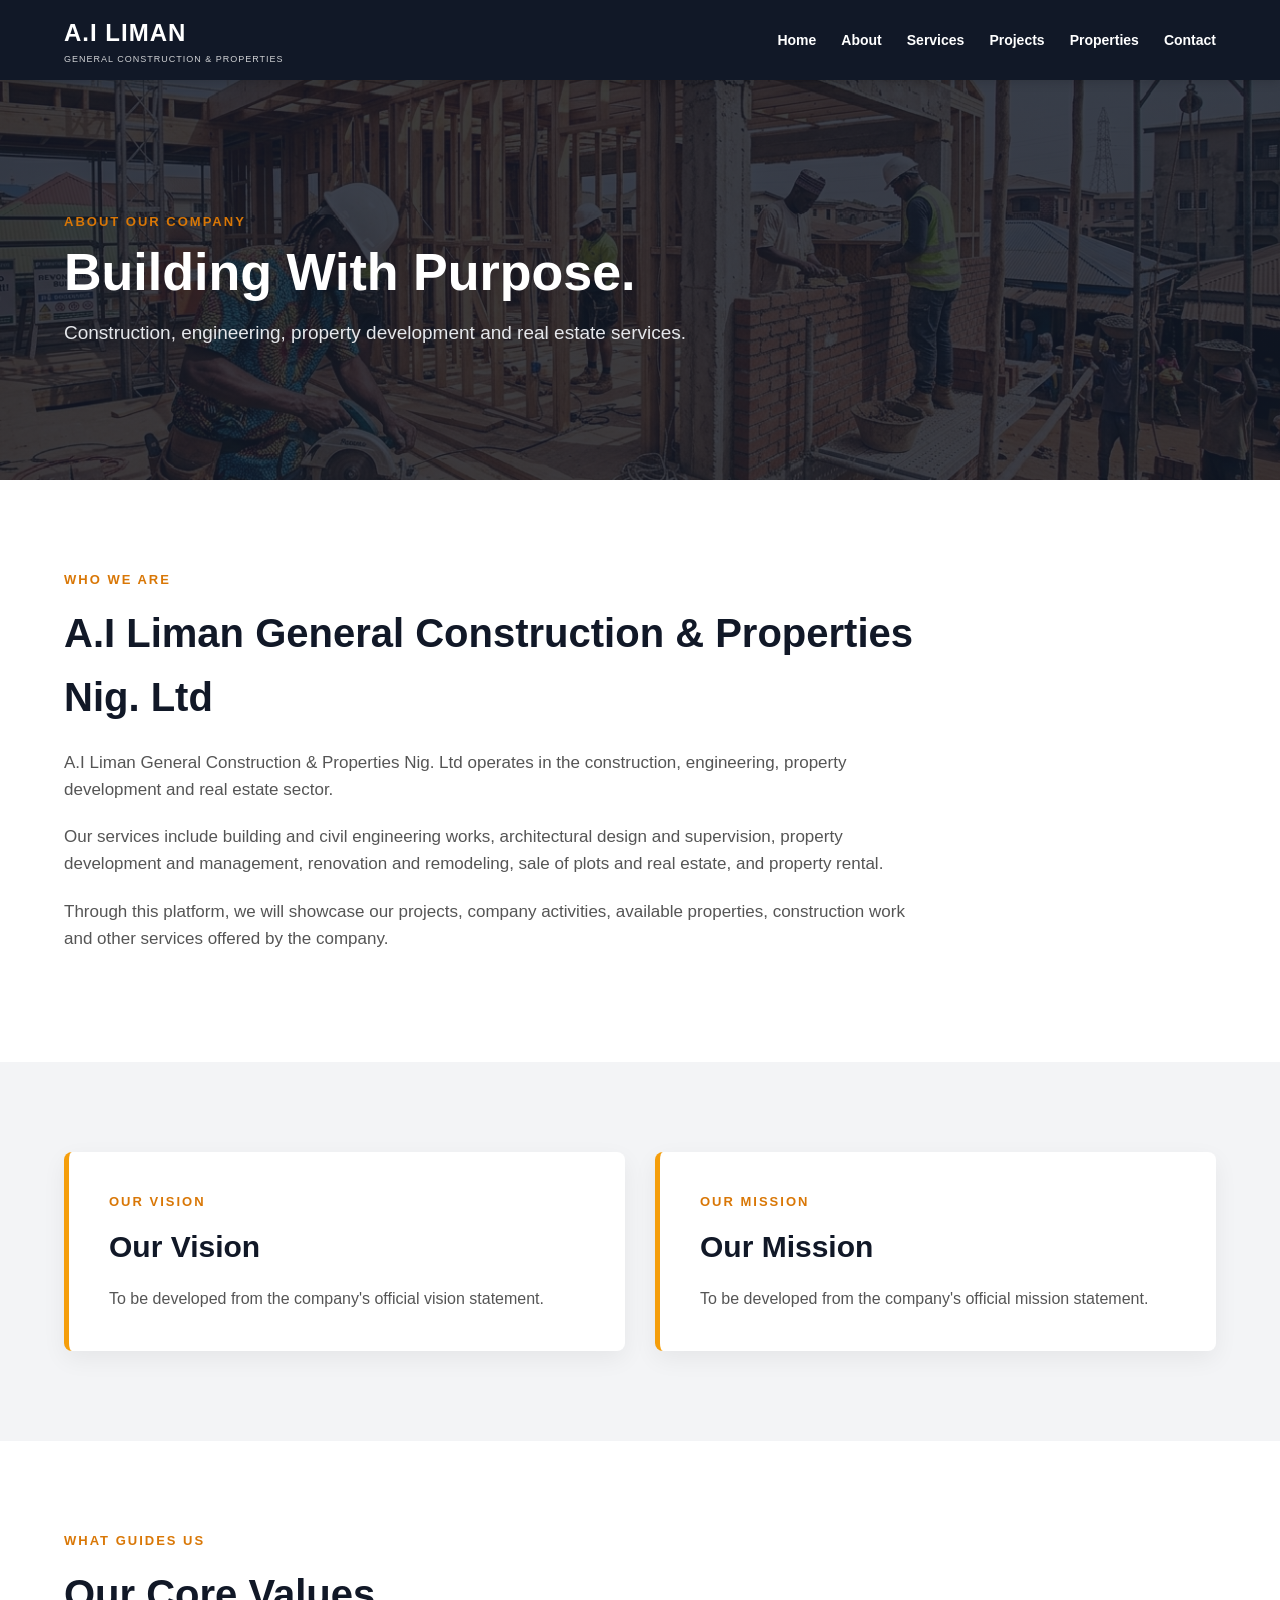
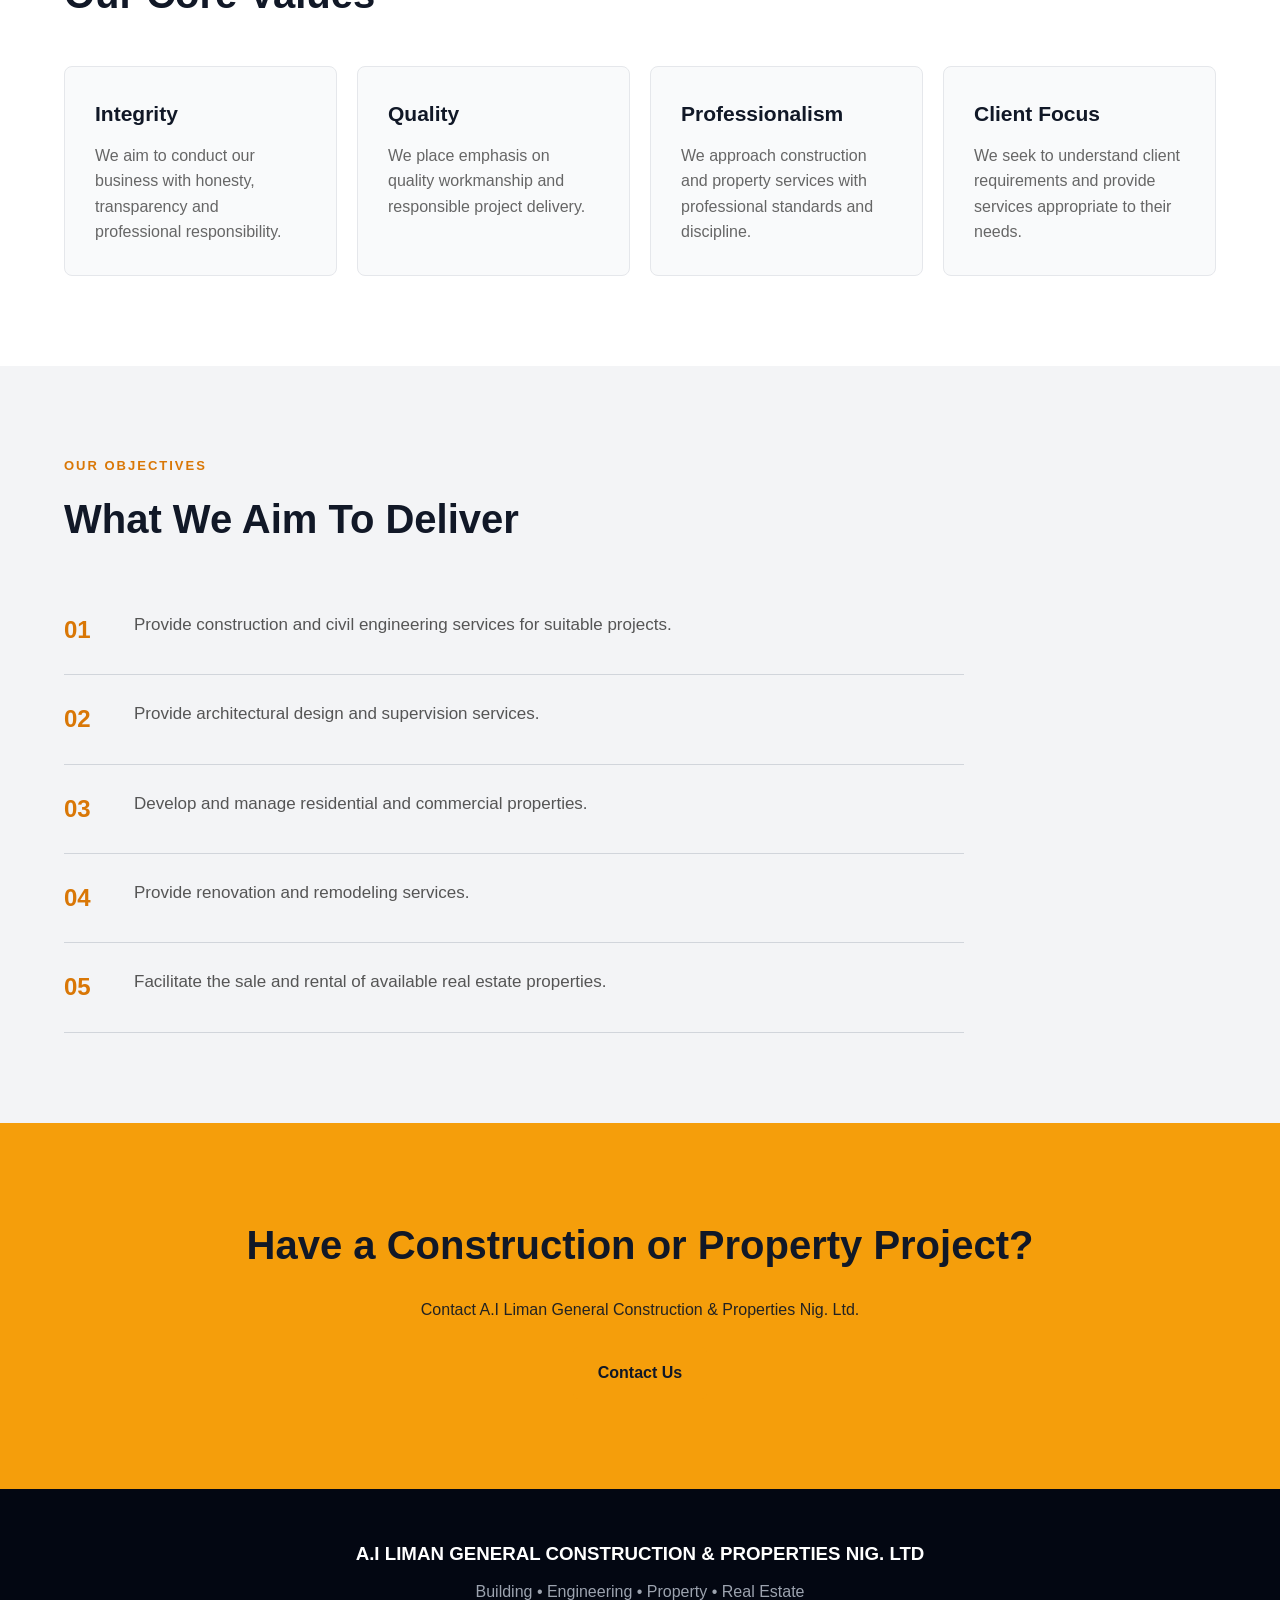
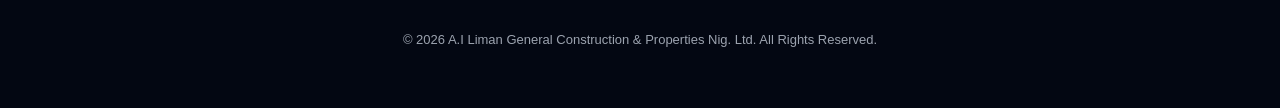
<file: about.html>
<!DOCTYPE html>
<html lang="en">

<head>

    <meta charset="UTF-8">

    <meta name="viewport" content="width=device-width, initial-scale=1.0">

    <title>About Us | A.I Liman General Construction & Properties Nig. Ltd</title>

    <meta name="description"
        content="Learn about A.I Liman General Construction and Properties Nig. Ltd, our services, mission, vision and values.">

    <link rel="stylesheet" href="css/style.css">

</head>


<body>


    <!-- ==========================================
         HEADER
    =========================================== -->

    <header class="site-header">

        <div class="container header-container">


            <!-- COMPANY NAME -->

            <a href="index.html" class="logo">

                <span class="logo-main">
                    A.I LIMAN
                </span>

                <span class="logo-sub">
                    GENERAL CONSTRUCTION & PROPERTIES
                </span>

            </a>


            <!-- NAVIGATION -->

            <nav class="main-navigation">

                <a href="index.html">
                    Home
                </a>

                <a href="about.html">
                    About
                </a>

                <a href="services.html">
                    Services
                </a>

                <a href="projects.html">
                    Projects
                </a>

                <a href="properties.html">
                    Properties
                </a>

                <a href="contact.html">
                    Contact
                </a>

            </nav>

        </div>

    </header>



    <!-- ==========================================
         PAGE HERO
    =========================================== -->

    <section class="page-hero">

        <div class="container">

            <p class="section-label">
                ABOUT OUR COMPANY
            </p>

            <h1>
                Building With Purpose.
            </h1>

            <p>
                Construction, engineering, property development
                and real estate services.
            </p>

        </div>

    </section>



    <!-- ==========================================
         COMPANY OVERVIEW
    =========================================== -->

    <section class="company-overview">

        <div class="container">


            <p class="section-label">
                WHO WE ARE
            </p>

            <h2>
                A.I Liman General Construction & Properties Nig. Ltd
            </h2>


            <p>
                A.I Liman General Construction & Properties Nig. Ltd
                operates in the construction, engineering, property
                development and real estate sector.
            </p>


            <p>
                Our services include building and civil engineering
                works, architectural design and supervision, property
                development and management, renovation and remodeling,
                sale of plots and real estate, and property rental.
            </p>


            <p>
                Through this platform, we will showcase our projects,
                company activities, available properties, construction
                work and other services offered by the company.
            </p>

        </div>

    </section>



    <!-- ==========================================
         MISSION & VISION
    =========================================== -->

    <section class="mission-section">

        <div class="container">

            <div class="mission-grid">


                <!-- VISION -->

                <div class="mission-card">

                    <p class="section-label">
                        OUR VISION
                    </p>

                    <h2>
                        Our Vision
                    </h2>

                    <p>
                        To be developed from the company's official
                        vision statement.
                    </p>

                </div>


                <!-- MISSION -->

                <div class="mission-card">

                    <p class="section-label">
                        OUR MISSION
                    </p>

                    <h2>
                        Our Mission
                    </h2>

                    <p>
                        To be developed from the company's official
                        mission statement.
                    </p>

                </div>


            </div>

        </div>

    </section>



    <!-- ==========================================
         CORE VALUES
    =========================================== -->

    <section class="values-section">

        <div class="container">

            <p class="section-label">
                WHAT GUIDES US
            </p>

            <h2>
                Our Core Values
            </h2>


            <div class="values-grid">


                <div class="value-card">

                    <h3>
                        Integrity
                    </h3>

                    <p>
                        We aim to conduct our business with honesty,
                        transparency and professional responsibility.
                    </p>

                </div>


                <div class="value-card">

                    <h3>
                        Quality
                    </h3>

                    <p>
                        We place emphasis on quality workmanship and
                        responsible project delivery.
                    </p>

                </div>


                <div class="value-card">

                    <h3>
                        Professionalism
                    </h3>

                    <p>
                        We approach construction and property services
                        with professional standards and discipline.
                    </p>

                </div>


                <div class="value-card">

                    <h3>
                        Client Focus
                    </h3>

                    <p>
                        We seek to understand client requirements and
                        provide services appropriate to their needs.
                    </p>

                </div>


            </div>

        </div>

    </section>



    <!-- ==========================================
         OUR OBJECTIVES
    =========================================== -->

    <section class="objectives-section">

        <div class="container">

            <p class="section-label">
                OUR OBJECTIVES
            </p>

            <h2>
                What We Aim To Deliver
            </h2>


            <div class="objectives-list">

                <div>
                    <strong>01</strong>

                    <p>
                        Provide construction and civil engineering
                        services for suitable projects.
                    </p>

                </div>


                <div>
                    <strong>02</strong>

                    <p>
                        Provide architectural design and supervision
                        services.
                    </p>

                </div>


                <div>
                    <strong>03</strong>

                    <p>
                        Develop and manage residential and commercial
                        properties.
                    </p>

                </div>


                <div>
                    <strong>04</strong>

                    <p>
                        Provide renovation and remodeling services.
                    </p>

                </div>


                <div>
                    <strong>05</strong>

                    <p>
                        Facilitate the sale and rental of available
                        real estate properties.
                    </p>

                </div>

            </div>

        </div>

    </section>



    <!-- ==========================================
         CALL TO ACTION
    =========================================== -->

    <section class="contact-cta">

        <div class="container">

            <h2>
                Have a Construction or Property Project?
            </h2>

            <p>
                Contact A.I Liman General Construction &
                Properties Nig. Ltd.
            </p>

            <a href="contact.html" class="btn btn-primary">
                Contact Us
            </a>

        </div>

    </section>



    <!-- ==========================================
         FOOTER
    =========================================== -->

    <footer class="site-footer">

        <div class="container">

            <h3>
                A.I LIMAN GENERAL CONSTRUCTION & PROPERTIES NIG. LTD
            </h3>

            <p>
                Building • Engineering • Property • Real Estate
            </p>

            <p class="copyright">
                © 2026 A.I Liman General Construction &
                Properties Nig. Ltd. All Rights Reserved.
            </p>

        </div>

    </footer>


    <script src="js/script.js"></script>

</body>

</html>
</file>
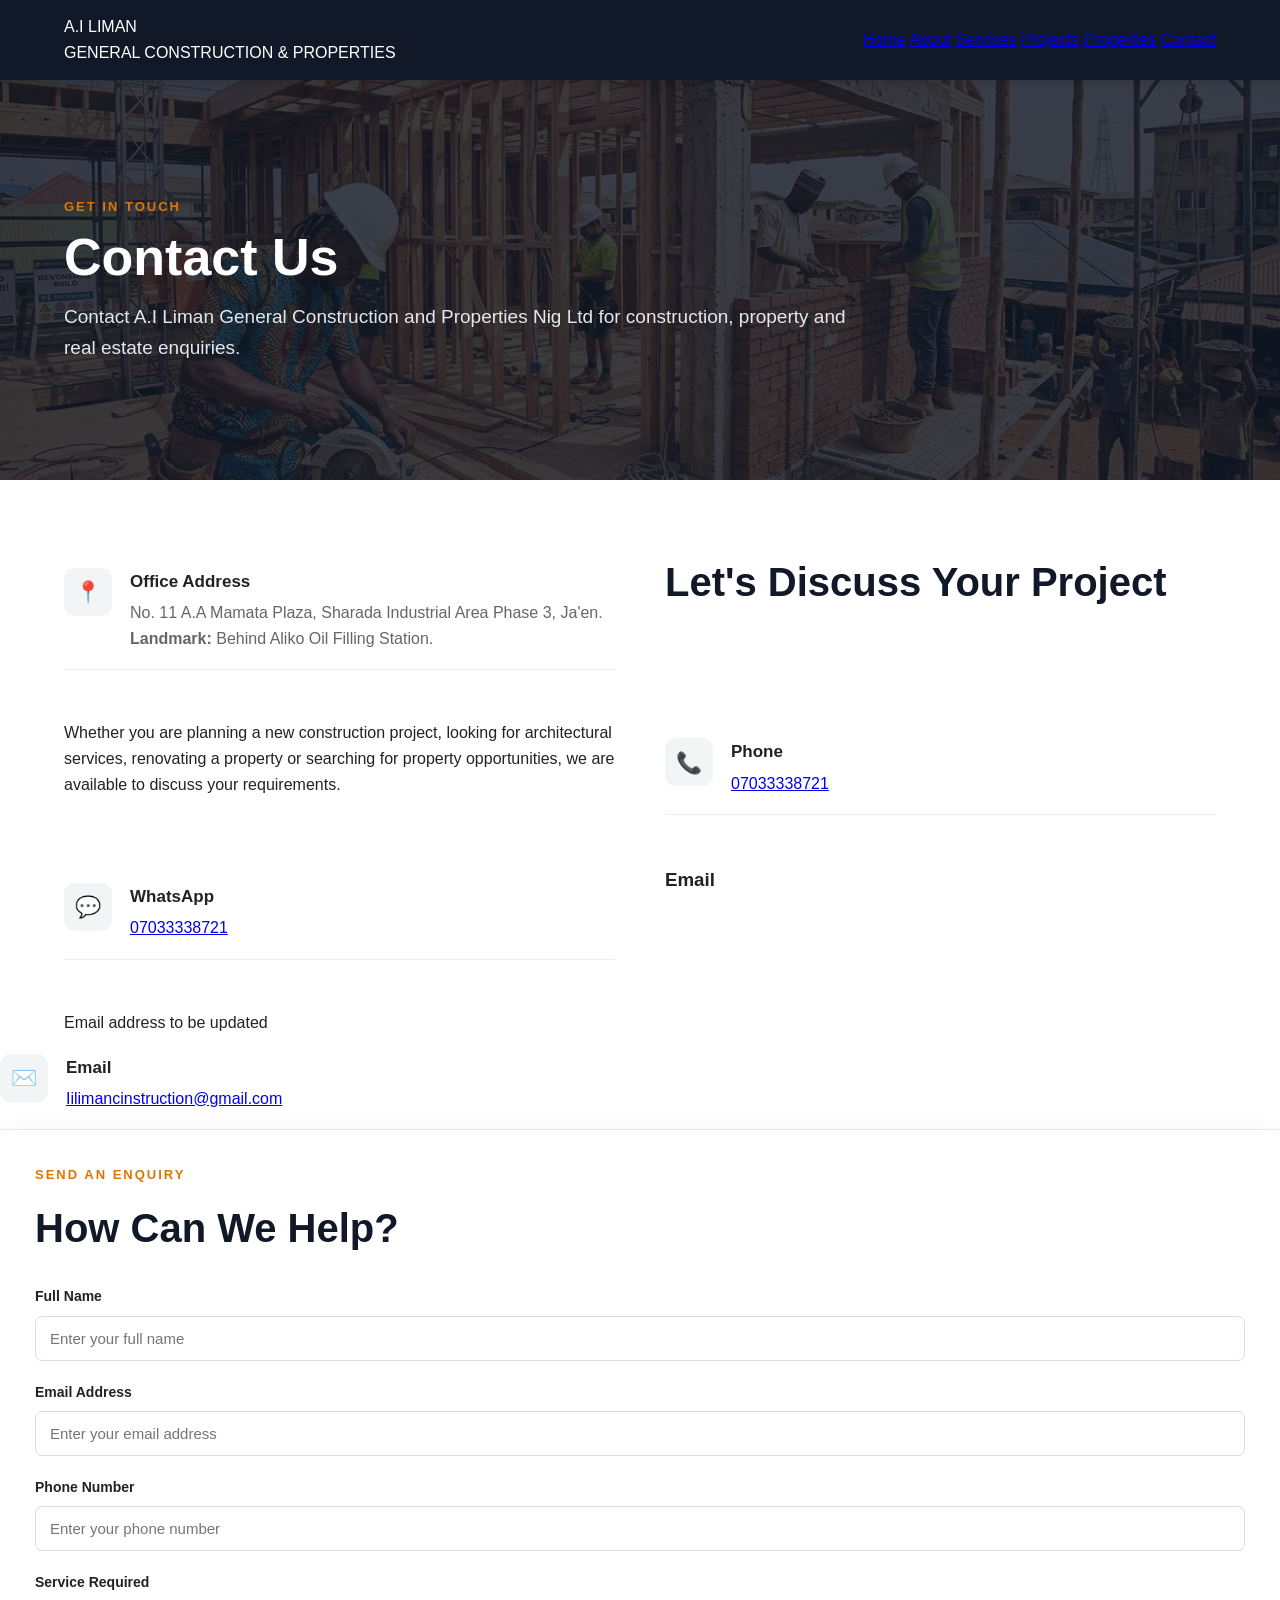
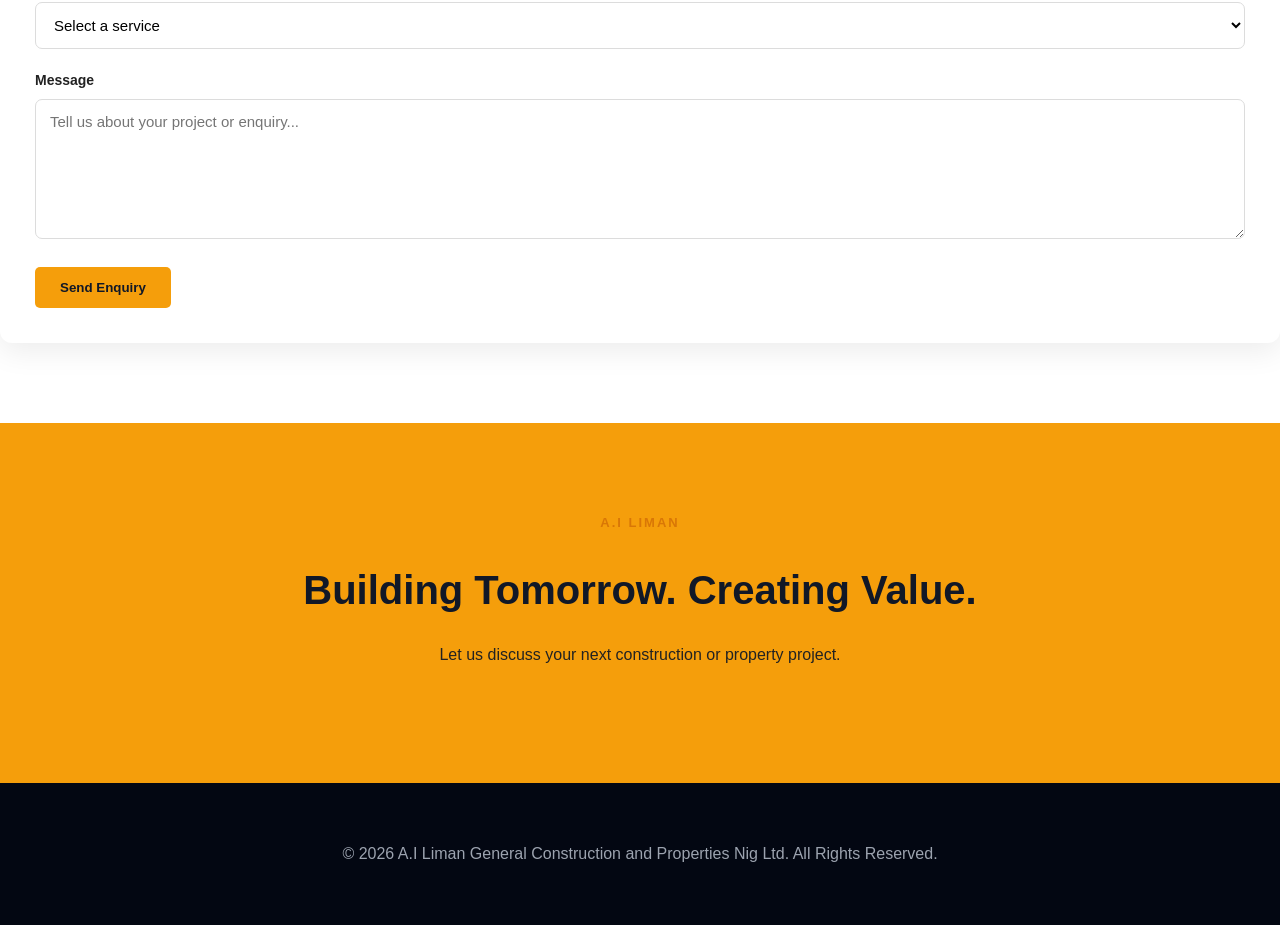
<file: contact.html>
<!DOCTYPE html>
<html lang="en">

<head>
    <meta charset="UTF-8">
    <meta name="viewport" content="width=device-width, initial-scale=1.0">

    <title>Contact Us | A.I Liman General Construction and Properties Nig Ltd</title>

    <link rel="stylesheet" href="css/style.css">
</head>

<body>

    <!-- =========================
         HEADER
    ========================== -->

    <header class="site-header">

        <div class="container header-container">

            <div class="logo">
                A.I LIMAN
                <span>GENERAL CONSTRUCTION & PROPERTIES</span>
            </div>

            <nav class="main-nav">

                <a href="index.html">Home</a>
                <a href="about.html">About</a>
                <a href="services.html">Services</a>
                <a href="projects.html">Projects</a>
                <a href="properties.html">Properties</a>
                <a href="contact.html" class="active">Contact</a>

            </nav>

        </div>

    </header>


    <!-- =========================
         PAGE HERO
    ========================== -->

    <section class="page-hero">

        <div class="container">

            <p class="section-label">GET IN TOUCH</p>

            <h1>Contact Us</h1>

            <p>
                Contact A.I Liman General Construction and Properties
                Nig Ltd for construction, property and real estate
                enquiries.
            </p>

        </div>

    </section>


    <!-- =========================
         CONTACT SECTION
    ========================== -->

    <section class="contact-section">

        <div class="container contact-grid">


            <!-- CONTACT INFORMATION -->

  <div class="contact-item">

    <div class="contact-icon">
        📍
    </div>

    <div>

        <h3>Office Address</h3>

        <p>
            No. 11 A.A Mamata Plaza,
            Sharada Industrial Area Phase 3,
            Ja'en.
        </p>

        <p>
            <strong>Landmark:</strong>
            Behind Aliko Oil Filling Station.
        </p>

    </div>

</div>

                <h2>Let's Discuss Your Project</h2>

                <p>
                    Whether you are planning a new construction project,
                    looking for architectural services, renovating a
                    property or searching for property opportunities,
                    we are available to discuss your requirements.
                </p>


                <div class="contact-item">

    <div class="contact-icon">
        📞
    </div>

    <div>

        <h3>Phone</h3>

        <p>
            <a href="tel:07033338724">
                07033338721
            </a>
        </p>

    </div>

</div>


                <div class="contact-item">

    <div class="contact-icon">
        💬
    </div>

    <div>

        <h3>WhatsApp</h3>

        <p>
            <a href="https://wa.me/2347033338724" target="_blank">
                07033338721
            </a>
        </p>

    </div>

</div>

                        <h3>Email</h3>

                        <p>
                            Email address to be updated
                        </p>

                    </div>

                </div>


                <div class="contact-item">

    <div class="contact-icon">
        ✉️
    </div>

    <div>

        <h3>Email</h3>

        <p>
            <a href="mailto:ailimanconstruction@gmail.com">
                Iilimancinstruction@gmail.com
            </a>
        </p>

    </div>

</div>

            <!-- CONTACT FORM -->

            <div class="contact-form-container">

                <p class="section-label">SEND AN ENQUIRY</p>

                <h2>How Can We Help?</h2>

                <form id="contactForm" action="#" method="POST">
                    <div class="form-group">

                        <label for="name">
                            Full Name
                        </label>

                        <input
                            type="text"
                            id="name"
                            name="name"
                            placeholder="Enter your full name"
                            required>

                    </div>


                    <div class="form-group">

                        <label for="email">
                            Email Address
                        </label>

                        <input
                            type="email"
                            id="email"
                            name="email"
                            placeholder="Enter your email address"
                            required>

                    </div>


                    <div class="form-group">

                        <label for="phone">
                            Phone Number
                        </label>

                        <input
                            type="tel"
                            id="phone"
                            name="phone"
                            placeholder="Enter your phone number"
                            required>

                    </div>


                    <div class="form-group">

                        <label for="service">
                            Service Required
                        </label>

                        <select id="service" name="service">

                            <option value="">
                                Select a service
                            </option>

                            <option value="building">
                                Building & Civil Engineering
                            </option>

                            <option value="architectural">
                                Architectural Design & Supervision
                            </option>

                            <option value="property-development">
                                Property Development & Management
                            </option>

                            <option value="renovation">
                                Renovation & Remodeling
                            </option>

                            <option value="real-estate">
                                Sale of Plot & Real Estate
                            </option>

                            <option value="rental">
                                Property Rental
                            </option>

                        </select>

                    </div>


                    <div class="form-group">

                        <label for="message">
                            Message
                        </label>

                        <textarea
                            id="message"
                            name="message"
                            rows="6"
                            placeholder="Tell us about your project or enquiry..."
                            required></textarea>

                    </div>


                    <button
                        type="submit"
                        class="btn btn-primary">

                        Send Enquiry

                    </button>

                </form>

            </div>

        </div>

    </section>


    <!-- =========================
         CALL TO ACTION
    ========================== -->

    <section class="contact-cta">

        <div class="container">

            <p class="section-label">A.I LIMAN</p>

            <h2>Building Tomorrow. Creating Value.</h2>

            <p>
                Let us discuss your next construction or property
                project.
            </p>

        </div>

    </section>


    <!-- =========================
         FOOTER
    ========================== -->

    <footer class="site-footer">

        <div class="container">

            <p>
                © 2026 A.I Liman General Construction and Properties
                Nig Ltd. All Rights Reserved.
            </p>

        </div>

    </footer>


    <script src="js/script.js"></script>

</body>

</html>
</file>
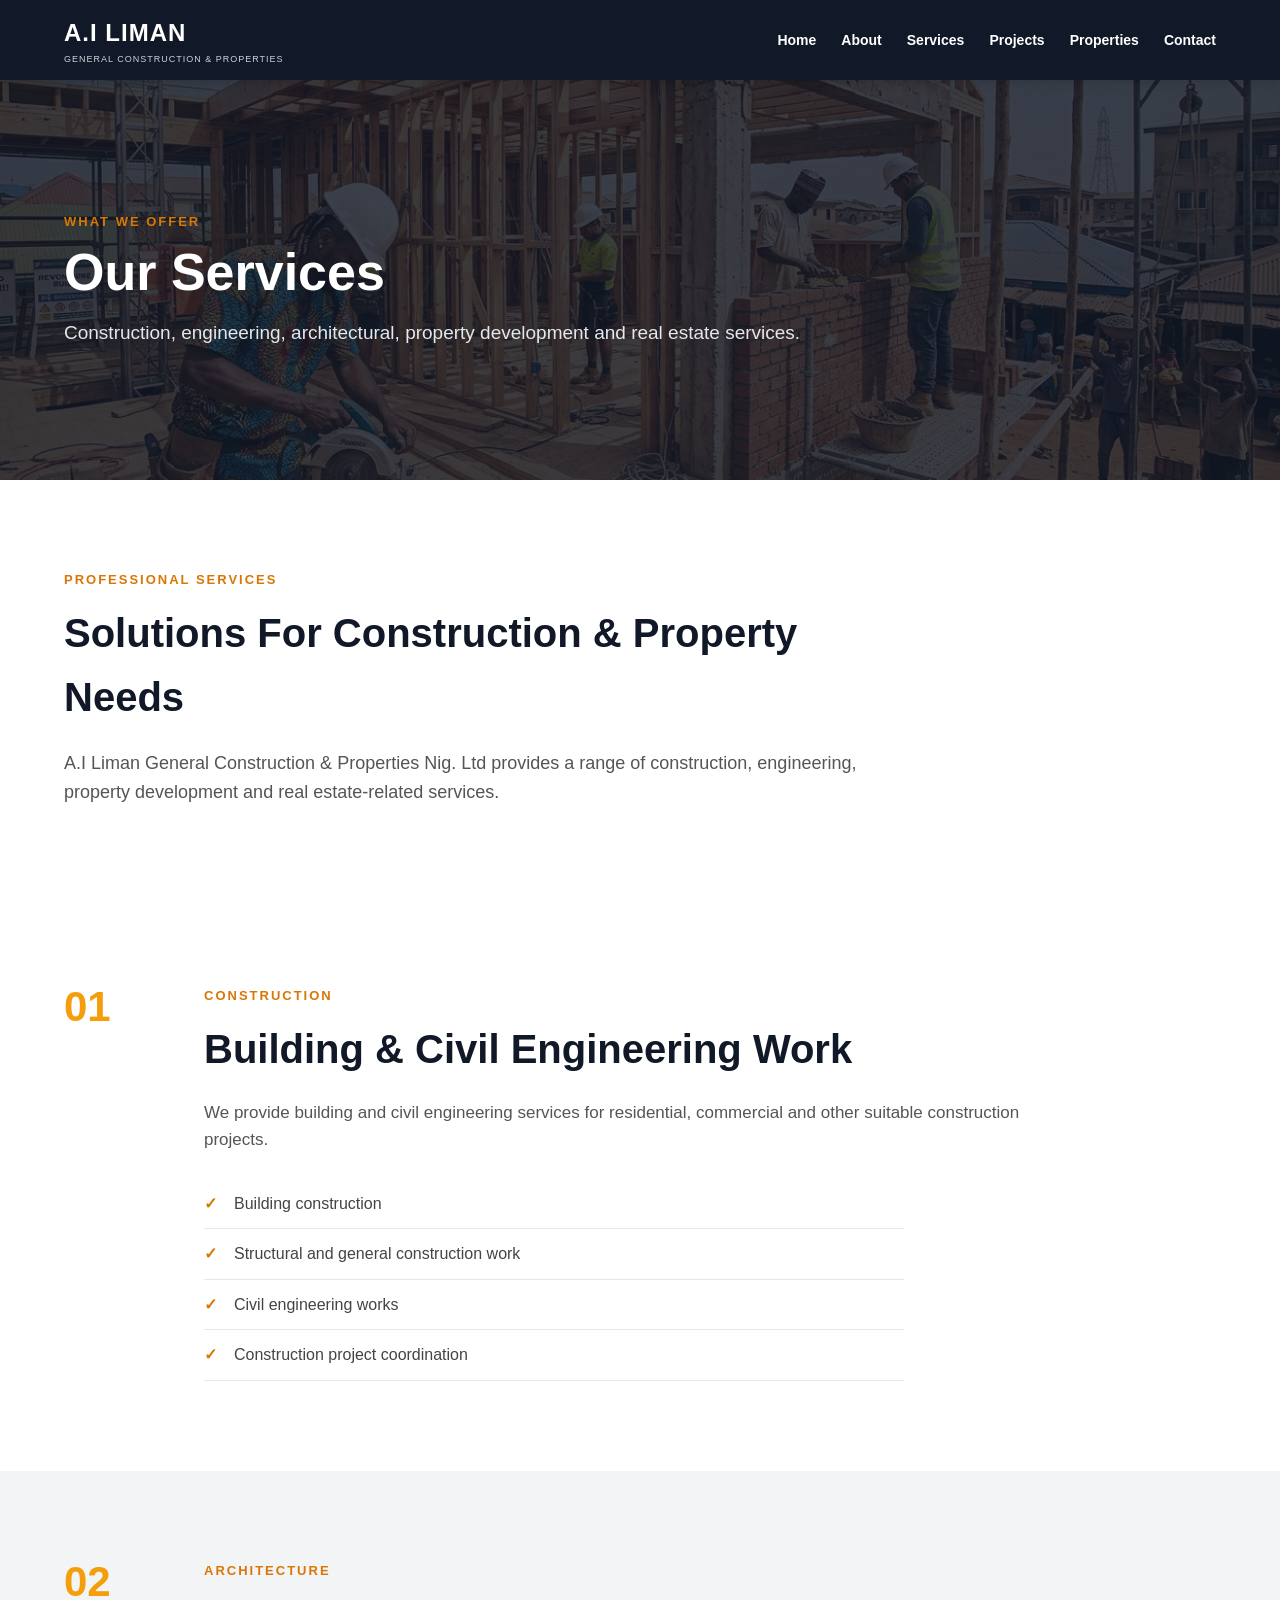
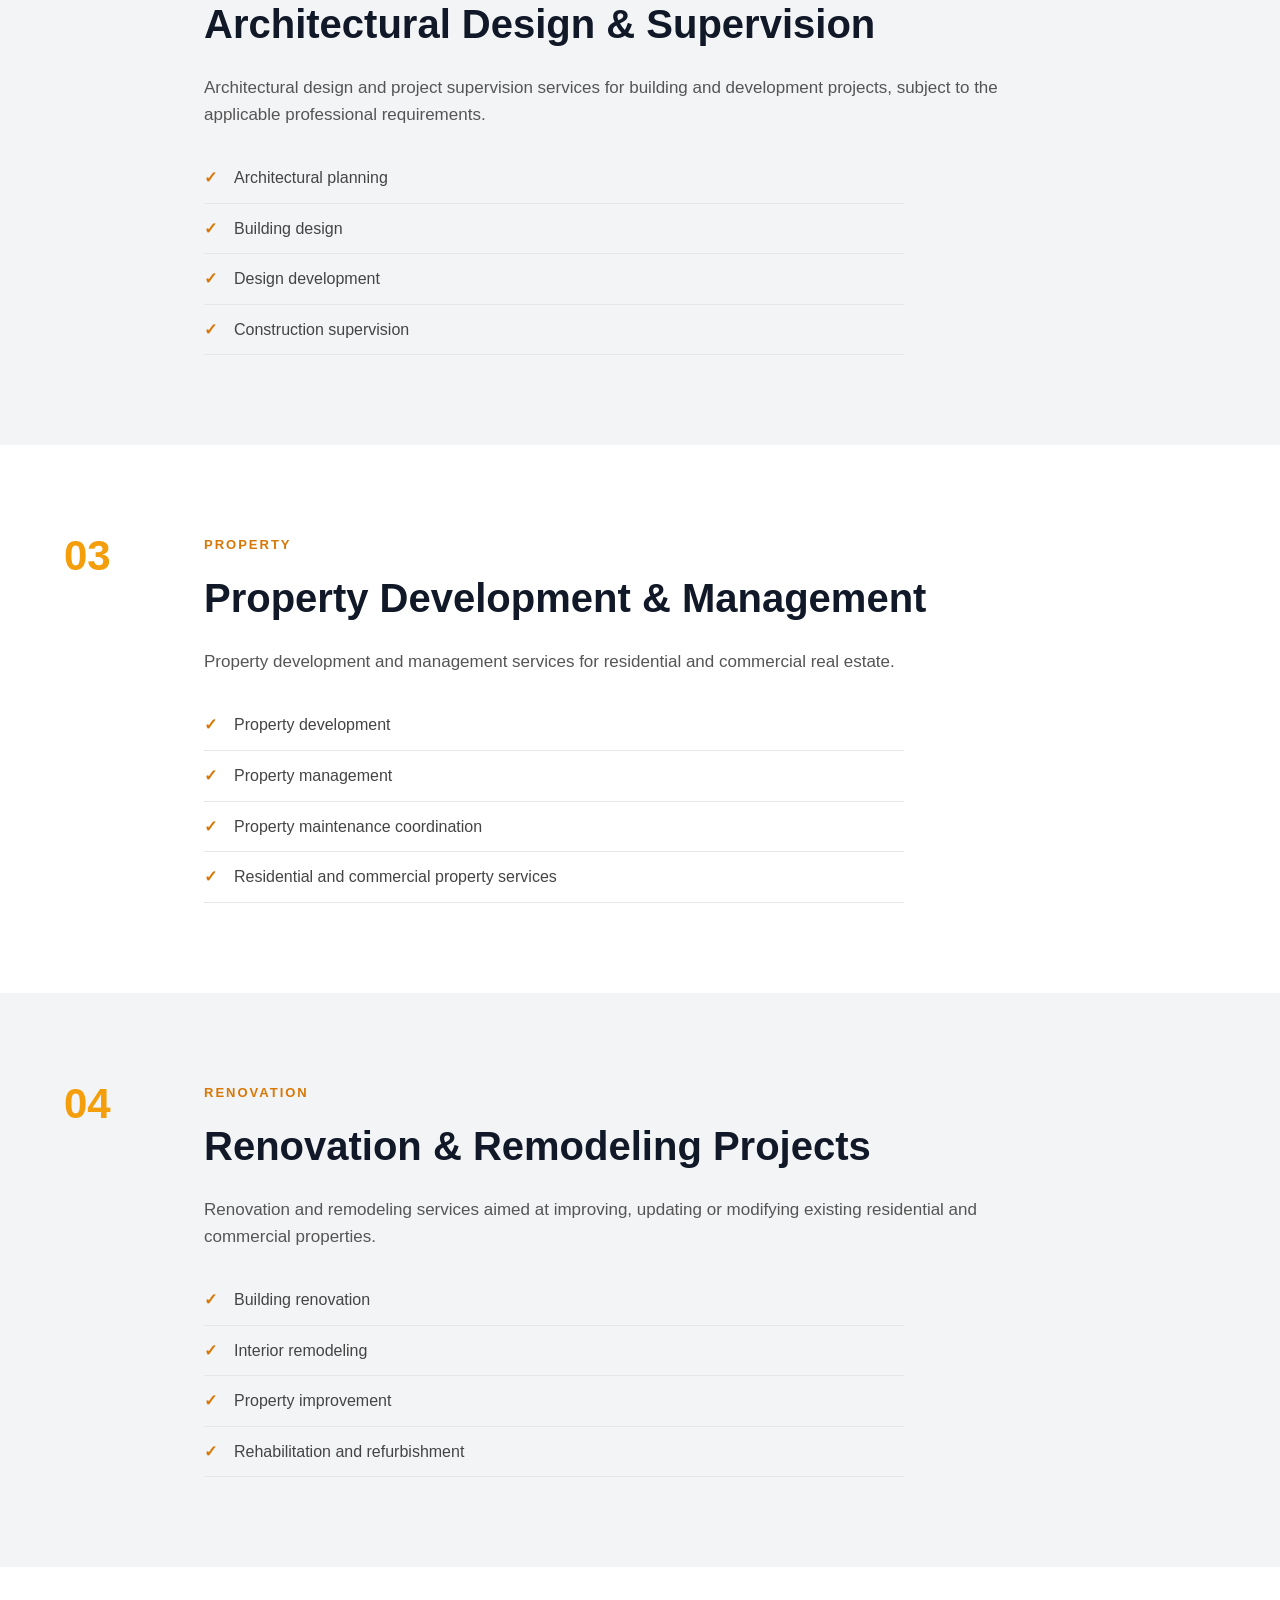
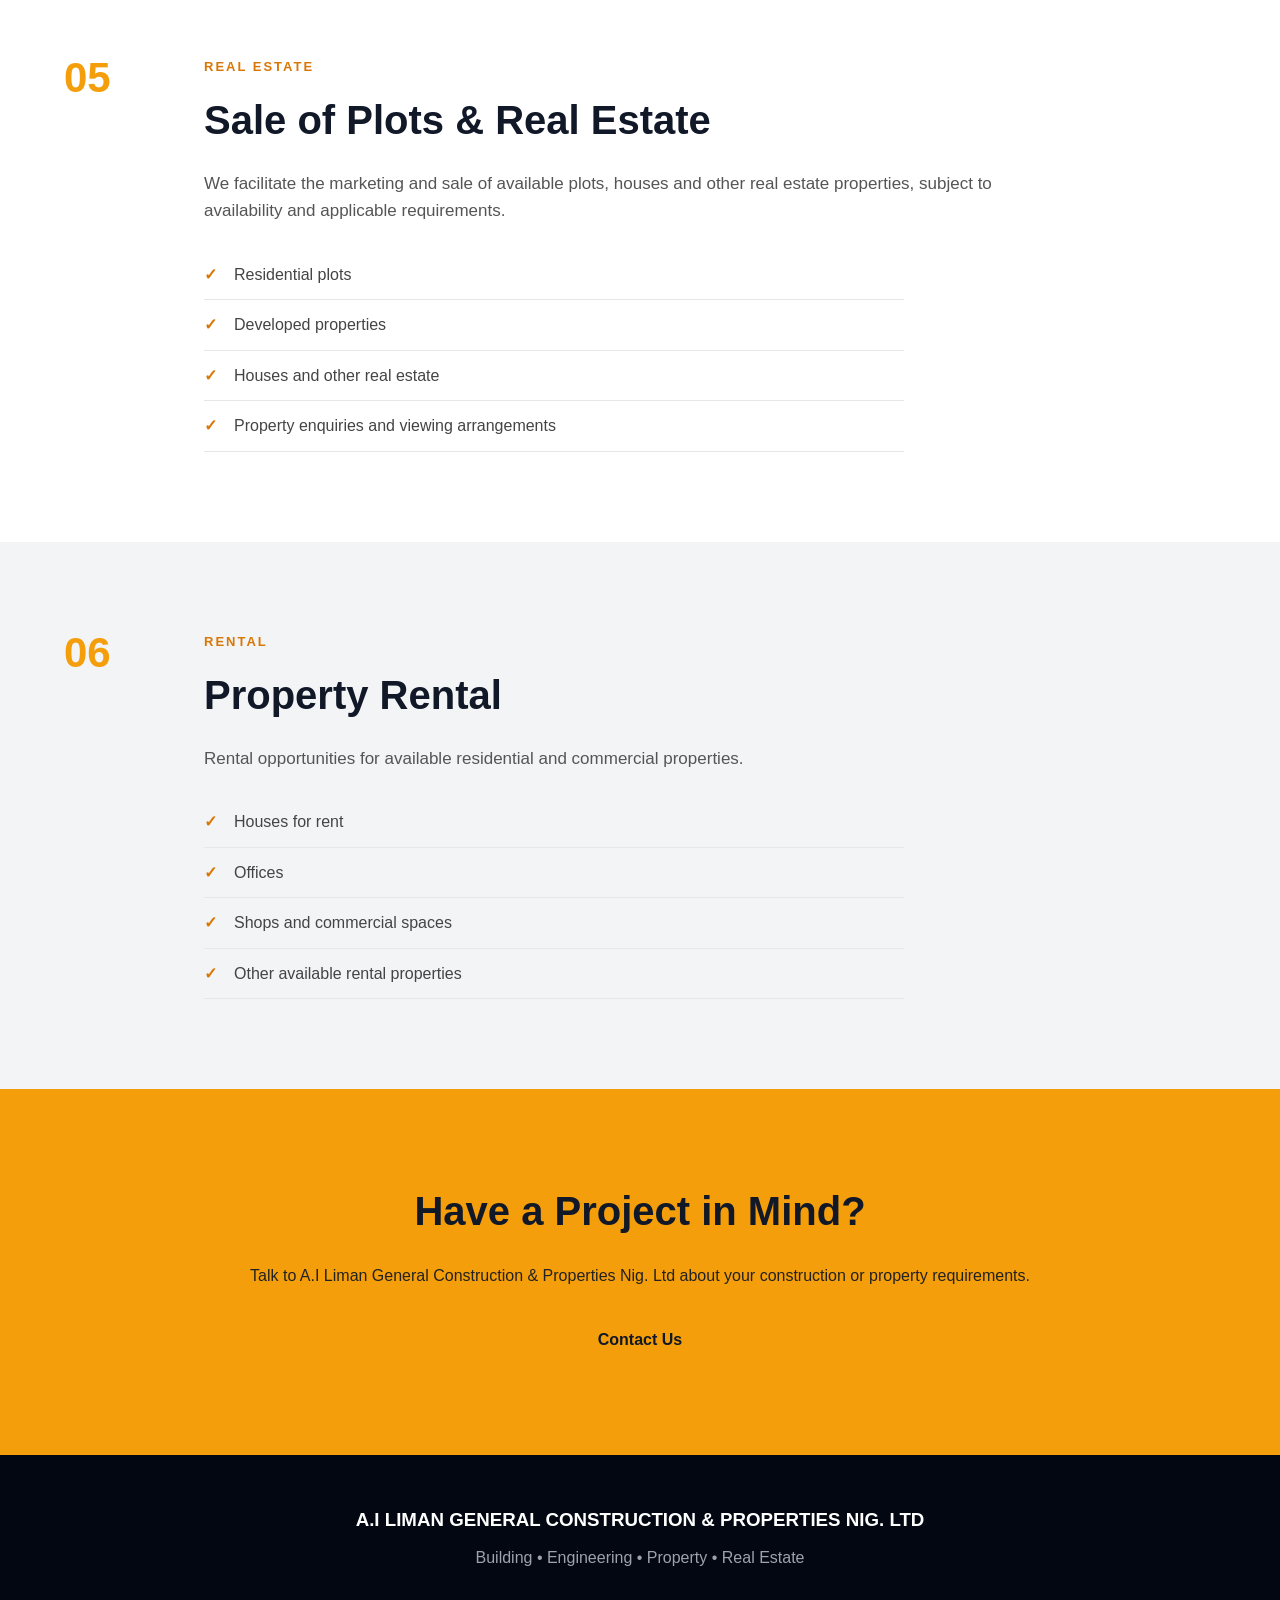
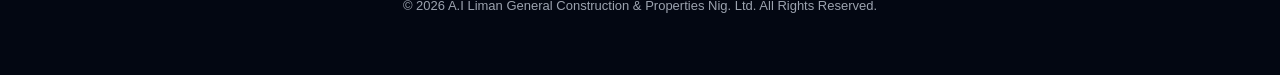
<file: services.html>
<!DOCTYPE html>
<html lang="en">

<head>

    <meta charset="UTF-8">

    <meta name="viewport" content="width=device-width, initial-scale=1.0">

    <title>Our Services | A.I Liman General Construction & Properties Nig. Ltd</title>

    <meta name="description"
        content="Explore construction, civil engineering, architectural design, property development, renovation and real estate services offered by A.I Liman General Construction & Properties Nig. Ltd.">

    <link rel="stylesheet" href="css/style.css">

</head>


<body>


    <!-- ==========================================
         HEADER
    =========================================== -->

    <header class="site-header">

        <div class="container header-container">

            <a href="index.html" class="logo">

                <span class="logo-main">
                    A.I LIMAN
                </span>

                <span class="logo-sub">
                    GENERAL CONSTRUCTION & PROPERTIES
                </span>

            </a>


            <nav class="main-navigation">

                <a href="index.html">Home</a>

                <a href="about.html">About</a>

                <a href="services.html">Services</a>

                <a href="projects.html">Projects</a>

                <a href="properties.html">Properties</a>

                <a href="contact.html">Contact</a>

            </nav>

        </div>

    </header>



    <!-- ==========================================
         SERVICES PAGE HERO
    =========================================== -->

    <section class="page-hero">

        <div class="container">

            <p class="section-label">
                WHAT WE OFFER
            </p>

            <h1>
                Our Services
            </h1>

            <p>
                Construction, engineering, architectural,
                property development and real estate services.
            </p>

        </div>

    </section>



    <!-- ==========================================
         SERVICES INTRODUCTION
    =========================================== -->

    <section class="services-introduction">

        <div class="container">

            <p class="section-label">
                PROFESSIONAL SERVICES
            </p>

            <h2>
                Solutions For Construction & Property Needs
            </h2>

            <p>
                A.I Liman General Construction & Properties Nig. Ltd
                provides a range of construction, engineering,
                property development and real estate-related services.
            </p>

        </div>

    </section>



    <!-- ==========================================
         SERVICE 1
    =========================================== -->

    <section class="service-detail">

        <div class="container service-detail-grid">

            <div class="service-detail-number">
                01
            </div>

            <div>

                <p class="section-label">
                    CONSTRUCTION
                </p>

                <h2>
                    Building & Civil Engineering Work
                </h2>

                <p>
                    We provide building and civil engineering services
                    for residential, commercial and other suitable
                    construction projects.
                </p>

                <ul class="service-list">

                    <li>
                        Building construction
                    </li>

                    <li>
                        Structural and general construction work
                    </li>

                    <li>
                        Civil engineering works
                    </li>

                    <li>
                        Construction project coordination
                    </li>

                </ul>

            </div>

        </div>

    </section>



    <!-- ==========================================
         SERVICE 2
    =========================================== -->

    <section class="service-detail service-detail-light">

        <div class="container service-detail-grid">

            <div class="service-detail-number">
                02
            </div>

            <div>

                <p class="section-label">
                    ARCHITECTURE
                </p>

                <h2>
                    Architectural Design & Supervision
                </h2>

                <p>
                    Architectural design and project supervision
                    services for building and development projects,
                    subject to the applicable professional requirements.
                </p>

                <ul class="service-list">

                    <li>
                        Architectural planning
                    </li>

                    <li>
                        Building design
                    </li>

                    <li>
                        Design development
                    </li>

                    <li>
                        Construction supervision
                    </li>

                </ul>

            </div>

        </div>

    </section>



    <!-- ==========================================
         SERVICE 3
    =========================================== -->

    <section class="service-detail">

        <div class="container service-detail-grid">

            <div class="service-detail-number">
                03
            </div>

            <div>

                <p class="section-label">
                    PROPERTY
                </p>

                <h2>
                    Property Development & Management
                </h2>

                <p>
                    Property development and management services
                    for residential and commercial real estate.
                </p>

                <ul class="service-list">

                    <li>
                        Property development
                    </li>

                    <li>
                        Property management
                    </li>

                    <li>
                        Property maintenance coordination
                    </li>

                    <li>
                        Residential and commercial property services
                    </li>

                </ul>

            </div>

        </div>

    </section>



    <!-- ==========================================
         SERVICE 4
    =========================================== -->

    <section class="service-detail service-detail-light">

        <div class="container service-detail-grid">

            <div class="service-detail-number">
                04
            </div>

            <div>

                <p class="section-label">
                    RENOVATION
                </p>

                <h2>
                    Renovation & Remodeling Projects
                </h2>

                <p>
                    Renovation and remodeling services aimed at
                    improving, updating or modifying existing
                    residential and commercial properties.
                </p>

                <ul class="service-list">

                    <li>
                        Building renovation
                    </li>

                    <li>
                        Interior remodeling
                    </li>

                    <li>
                        Property improvement
                    </li>

                    <li>
                        Rehabilitation and refurbishment
                    </li>

                </ul>

            </div>

        </div>

    </section>



    <!-- ==========================================
         SERVICE 5
    =========================================== -->

    <section class="service-detail">

        <div class="container service-detail-grid">

            <div class="service-detail-number">
                05
            </div>

            <div>

                <p class="section-label">
                    REAL ESTATE
                </p>

                <h2>
                    Sale of Plots & Real Estate
                </h2>

                <p>
                    We facilitate the marketing and sale of available
                    plots, houses and other real estate properties,
                    subject to availability and applicable requirements.
                </p>

                <ul class="service-list">

                    <li>
                        Residential plots
                    </li>

                    <li>
                        Developed properties
                    </li>

                    <li>
                        Houses and other real estate
                    </li>

                    <li>
                        Property enquiries and viewing arrangements
                    </li>

                </ul>

            </div>

        </div>

    </section>



    <!-- ==========================================
         SERVICE 6
    =========================================== -->

    <section class="service-detail service-detail-light">

        <div class="container service-detail-grid">

            <div class="service-detail-number">
                06
            </div>

            <div>

                <p class="section-label">
                    RENTAL
                </p>

                <h2>
                    Property Rental
                </h2>

                <p>
                    Rental opportunities for available residential
                    and commercial properties.
                </p>

                <ul class="service-list">

                    <li>
                        Houses for rent
                    </li>

                    <li>
                        Offices
                    </li>

                    <li>
                        Shops and commercial spaces
                    </li>

                    <li>
                        Other available rental properties
                    </li>

                </ul>

            </div>

        </div>

    </section>



    <!-- ==========================================
         CALL TO ACTION
    =========================================== -->

    <section class="contact-cta">

        <div class="container">

            <h2>
                Have a Project in Mind?
            </h2>

            <p>
                Talk to A.I Liman General Construction &
                Properties Nig. Ltd about your construction
                or property requirements.
            </p>

            <a href="contact.html" class="btn btn-primary">
                Contact Us
            </a>

        </div>

    </section>



    <!-- ==========================================
         FOOTER
    =========================================== -->

    <footer class="site-footer">

        <div class="container">

            <h3>
                A.I LIMAN GENERAL CONSTRUCTION & PROPERTIES NIG. LTD
            </h3>

            <p>
                Building • Engineering • Property • Real Estate
            </p>

            <p class="copyright">
                © 2026 A.I Liman General Construction &
                Properties Nig. Ltd. All Rights Reserved.
            </p>

        </div>

    </footer>


    <script src="js/script.js"></script>

</body>

</html>
</file>
<file: css/style.css>
/* ==========================================
   A.I LIMAN GENERAL CONSTRUCTION
   MAIN WEBSITE STYLES
========================================== */


/* ==========================================
   1. GENERAL RESET
========================================== */

* {
    margin: 0;
    padding: 0;
    box-sizing: border-box;
}

html {
    scroll-behavior: smooth;
}

body {
    font-family: Arial, Helvetica, sans-serif;
    line-height: 1.6;
    color: #222;
    background: #ffffff;
}


/* ==========================================
   2. GENERAL CONTAINER
========================================== */

.container {
    width: 90%;
    max-width: 1200px;
    margin: 0 auto;
}


/* ==========================================
   3. HEADER
========================================== */

.site-header {
    background: #111827;
    color: white;
    position: sticky;
    top: 0;
    z-index: 1000;
    box-shadow: 0 2px 10px rgba(0, 0, 0, 0.15);
}

.header-container {
    min-height: 80px;
    display: flex;
    align-items: center;
    justify-content: space-between;
    gap: 30px;
}


/* COMPANY LOGO / NAME */

.logo {
    color: white;
    text-decoration: none;
    display: flex;
    flex-direction: column;
}

.logo-main {
    font-size: 24px;
    font-weight: 800;
    letter-spacing: 1px;
}

.logo-sub {
    font-size: 9px;
    letter-spacing: 1px;
    opacity: 0.8;
}


/* ==========================================
   4. NAVIGATION
========================================== */

.main-navigation {
    display: flex;
    align-items: center;
    gap: 25px;
}

.main-navigation a {
    color: white;
    text-decoration: none;
    font-size: 14px;
    font-weight: 600;
    transition: 0.3s;
}

.main-navigation a:hover {
    color: #f59e0b;
}


/* ==========================================
   5. HERO SECTION
========================================== */

.hero {
    min-height: 650px;
    display: flex;
    align-items: center;
    position: relative;

    background:
        linear-gradient(
            rgba(17, 24, 39, 0.78),
            rgba(17, 24, 39, 0.78)
        ),
        url("../images/hero.jpg");

    background-size: cover;
    background-position: center;
}

.hero-content {
    color: white;
    max-width: 800px;
}

.hero-label {
    color: #f59e0b;
    font-size: 14px;
    font-weight: bold;
    letter-spacing: 2px;
    margin-bottom: 15px;
}

.hero h1 {
    font-size: 60px;
    line-height: 1.1;
    margin-bottom: 25px;
}

.hero-text {
    font-size: 20px;
    max-width: 700px;
    margin-bottom: 35px;
}


/* ==========================================
   6. BUTTONS
========================================== */

.hero-buttons {
    display: flex;
    gap: 15px;
    flex-wrap: wrap;
}

.btn {
    display: inline-block;
    padding: 13px 25px;
    border-radius: 5px;
    text-decoration: none;
    font-weight: bold;
    transition: 0.3s;
}

.btn-primary {
    background: #f59e0b;
    color: #111827;
}

.btn-primary:hover {
    background: #d97706;
    color: white;
}

.btn-secondary {
    border: 2px solid white;
    color: white;
}

.btn-secondary:hover {
    background: white;
    color: #111827;
}


/* ==========================================
   7. GENERAL SECTION STYLES
========================================== */

section {
    padding: 90px 0;
}

section h2 {
    font-size: 40px;
    margin-bottom: 20px;
    color: #111827;
}

section p {
    max-width: 800px;
}


/* SECTION LABEL */

.section-label {
    color: #d97706;
    font-weight: bold;
    font-size: 13px;
    letter-spacing: 2px;
    margin-bottom: 10px;
}


/* ==========================================
   8. ABOUT PREVIEW
========================================== */

.about-preview {
    background: #ffffff;
}

.about-preview p:not(.section-label) {
    font-size: 18px;
    margin-bottom: 20px;
    color: #555;
}

.text-link {
    color: #d97706;
    text-decoration: none;
    font-weight: bold;
}

.text-link:hover {
    text-decoration: underline;
}


/* ==========================================
   9. SERVICES
========================================== */

.services-preview {
    background: #f3f4f6;
}

.services-grid {
    display: grid;
    grid-template-columns: repeat(3, 1fr);
    gap: 25px;
    margin-top: 40px;
}

.service-card {
    background: white;
    padding: 30px;
    border-radius: 8px;
    border: 1px solid #e5e7eb;
    transition: 0.3s;
}

.service-card:hover {
    transform: translateY(-5px);
    box-shadow: 0 10px 25px rgba(0, 0, 0, 0.08);
}

.service-icon {
    font-size: 40px;
    margin-bottom: 15px;
}

.service-card h3 {
    color: #111827;
    margin-bottom: 12px;
    font-size: 20px;
}

.service-card p {
    color: #666;
}


/* ==========================================
   10. PROJECTS
========================================== */

.projects-preview {
    background: white;
}

.projects-preview p:not(.section-label) {
    margin-bottom: 25px;
    color: #555;
}


/* ==========================================
   11. PROPERTIES
========================================== */

.properties-preview {
    background: #f3f4f6;
}

.properties-preview p:not(.section-label) {
    margin-bottom: 25px;
    color: #555;
}


/* ==========================================
   12. VIDEO SECTION
========================================== */

.video-preview {
    background: #111827;
    color: white;
}

.video-preview h2 {
    color: white;
}

.video-preview p:not(.section-label) {
    color: #d1d5db;
    margin-bottom: 25px;
}


/* ==========================================
   13. CONTACT CALL TO ACTION
========================================== */

.contact-cta {
    background: #f59e0b;
    text-align: center;
}

.contact-cta h2 {
    color: #111827;
}

.contact-cta p {
    margin: 0 auto 25px;
}


/* ==========================================
   14. FOOTER
========================================== */

.site-footer {
    background: #030712;
    color: white;
    text-align: center;
    padding: 50px 0;
}

.site-footer h3 {
    margin-bottom: 10px;
}

.site-footer p {
    margin: 8px auto;
    color: #9ca3af;
}

.copyright {
    font-size: 13px;
    margin-top: 25px !important;
}


/* ==========================================
   15. MOBILE RESPONSIVE DESIGN
========================================== */

@media (max-width: 900px) {

    .header-container {
        flex-direction: column;
        padding: 20px 0;
    }

    .main-navigation {
        flex-wrap: wrap;
        justify-content: center;
        gap: 15px;
    }

    .hero {
        min-height: 550px;
    }

    .hero h1 {
        font-size: 45px;
    }

    .services-grid {
        grid-template-columns: repeat(2, 1fr);
    }
}


@media (max-width: 600px) {

    .container {
        width: 92%;
    }

    .site-header {
        position: relative;
    }

    .logo {
        text-align: center;
    }

    .logo-main {
        font-size: 21px;
    }

    .logo-sub {
        font-size: 8px;
    }

    .main-navigation {
    width: 100%;
    display: flex;
    flex-wrap: wrap;
    justify-content: center;
    gap: 8px 12px;
}

.main-navigation a {
    font-size: 13px;
    padding: 4px 2px;
}

    .hero {
        min-height: 550px;
        text-align: center;
    }

    .hero-content {
        margin: auto;
    }

    .hero h1 {
        font-size: 38px;
    }

    .hero-text {
        font-size: 17px;
    }

    .hero-buttons {
        justify-content: center;
    }

    section {
        padding: 65px 0;
    }

    section h2 {
        font-size: 32px;
    }

    .services-grid {
        grid-template-columns: 1fr;
    }

    .service-card {
        padding: 25px;
    }
  }
/* ==========================================
   ABOUT PAGE
========================================== */


/* ==========================================
   PAGE HERO
========================================== */

.page-hero {
    min-height: 400px;

    display: flex;
    align-items: center;

    background:
        linear-gradient(
            rgba(17, 24, 39, 0.82),
            rgba(17, 24, 39, 0.82)
        ),
        url("../images/hero.jpg");

    background-size: cover;
    background-position: center;

    color: white;
}

.page-hero h1 {
    font-size: 52px;
    line-height: 1.15;
    margin-bottom: 15px;
}

.page-hero p:not(.section-label) {
    font-size: 19px;
    color: #e5e7eb;
}


/* ==========================================
   COMPANY OVERVIEW
========================================== */

.company-overview {
    background: white;
}

.company-overview h2 {
    max-width: 850px;
}

.company-overview p:not(.section-label) {
    max-width: 850px;
    margin-bottom: 20px;
    color: #555;
    font-size: 17px;
}


/* ==========================================
   MISSION & VISION
========================================== */

.mission-section {
    background: #f3f4f6;
}

.mission-grid {
    display: grid;
    grid-template-columns: repeat(2, 1fr);
    gap: 30px;
}

.mission-card {
    background: white;
    padding: 40px;
    border-radius: 8px;
    border-left: 5px solid #f59e0b;

    box-shadow:
        0 8px 25px rgba(0, 0, 0, 0.06);
}

.mission-card h2 {
    font-size: 30px;
    margin-bottom: 15px;
}

.mission-card p:not(.section-label) {
    color: #555;
}


/* ==========================================
   CORE VALUES
========================================== */

.values-section {
    background: white;
}

.values-grid {
    display: grid;
    grid-template-columns: repeat(4, 1fr);
    gap: 20px;
    margin-top: 40px;
}

.value-card {
    padding: 30px;
    background: #f9fafb;
    border: 1px solid #e5e7eb;
    border-radius: 8px;

    transition: 0.3s;
}

.value-card:hover {
    transform: translateY(-5px);

    box-shadow:
        0 10px 25px rgba(0, 0, 0, 0.08);
}

.value-card h3 {
    font-size: 21px;
    color: #111827;
    margin-bottom: 12px;
}

.value-card p {
    color: #666;
}


/* ==========================================
   OBJECTIVES
========================================== */

.objectives-section {
    background: #f3f4f6;
}

.objectives-list {
    margin-top: 35px;
    max-width: 900px;
}

.objectives-list > div {
    display: flex;
    align-items: flex-start;
    gap: 25px;

    padding: 25px 0;

    border-bottom: 1px solid #d1d5db;
}

.objectives-list strong {
    font-size: 24px;
    color: #d97706;
    min-width: 45px;
}

.objectives-list p {
    color: #555;
    font-size: 17px;
}


/* ==========================================
   ABOUT PAGE MOBILE DESIGN
========================================== */

@media (max-width: 900px) {

    .values-grid {
        grid-template-columns: repeat(2, 1fr);
    }

    .mission-grid {
        grid-template-columns: 1fr;
    }

}


@media (max-width: 600px) {

    .page-hero {
        min-height: 350px;
        text-align: center;
    }

    .page-hero h1 {
        font-size: 38px;
    }

    .page-hero p:not(.section-label) {
        font-size: 17px;
    }

    .mission-card {
        padding: 30px;
    }

    .values-grid {
        grid-template-columns: 1fr;
    }

    .objectives-list > div {
        gap: 15px;
    }

}
/* ==========================================
   SERVICES PAGE
========================================== */


/* ==========================================
   SERVICES INTRODUCTION
========================================== */

.services-introduction {
    background: white;
}

.services-introduction h2 {
    max-width: 850px;
}

.services-introduction p:not(.section-label) {
    max-width: 850px;
    color: #555;
    font-size: 18px;
}


/* ==========================================
   SERVICE DETAIL SECTIONS
========================================== */

.service-detail {
    background: white;
}

.service-detail-light {
    background: #f3f4f6;
}


.service-detail-grid {
    display: grid;

    grid-template-columns: 100px 1fr;

    gap: 40px;

    align-items: start;
}


.service-detail-number {
    font-size: 42px;

    font-weight: 800;

    color: #f59e0b;

    line-height: 1;
}


.service-detail h2 {
    max-width: 850px;

    margin-bottom: 18px;
}


.service-detail p:not(.section-label) {
    max-width: 850px;

    color: #555;

    font-size: 17px;

    margin-bottom: 25px;
}


/* ==========================================
   SERVICE LIST
========================================== */

.service-list {
    list-style: none;

    padding: 0;

    margin: 0;

    max-width: 700px;
}


.service-list li {
    position: relative;

    padding: 12px 0 12px 30px;

    border-bottom: 1px solid #e5e7eb;

    color: #444;
}


.service-list li::before {
    content: "✓";

    position: absolute;

    left: 0;

    top: 12px;

    font-weight: bold;

    color: #d97706;
}


/* ==========================================
   SERVICES MOBILE DESIGN
========================================== */

@media (max-width: 600px) {

    .service-detail-grid {
        grid-template-columns: 1fr;

        gap: 15px;
    }


    .service-detail-number {
        font-size: 34px;
    }


    .service-detail h2 {
        font-size: 30px;
    }


    .service-detail p:not(.section-label) {
        font-size: 16px;
    }

}
/* ==========================================
   PROJECTS PAGE
========================================== */

.projects-introduction {
    padding: 70px 0 30px;
    text-align: center;
}

.projects-introduction .container {
    max-width: 850px;
}

.projects-introduction h2 {
    margin-bottom: 15px;
}

.projects-introduction p:not(.section-label) {
    color: #666;
    line-height: 1.8;
}


/* PROJECT GRID */

.projects-section {
    padding: 40px 0 80px;
}

.projects-grid {
    display: grid;
    grid-template-columns: repeat(3, 1fr);
    gap: 30px;
}


/* PROJECT CARD */

.project-card {
    background: #ffffff;
    border-radius: 12px;
    overflow: hidden;
    box-shadow: 0 8px 25px rgba(0, 0, 0, 0.08);
    transition: transform 0.3s ease, box-shadow 0.3s ease;
}

.project-card:hover {
    transform: translateY(-6px);
    box-shadow: 0 14px 35px rgba(0, 0, 0, 0.14);
}


/* PROJECT IMAGE */

.project-image {
    width: 100%;
    height: 240px;
    overflow: hidden;
    background: #eee;
}

.project-image img {
    width: 100%;
    height: 100%;
    object-fit: cover;
    display: block;
    cursor: pointer;
    transition: transform 0.4s ease;
}

.project-image img:hover {
    transform: scale(1.05);
}


/* PROJECT CONTENT */

.project-content {
    padding: 25px;
}

.project-category {
    display: inline-block;
    font-size: 13px;
    font-weight: 700;
    text-transform: uppercase;
    letter-spacing: 1px;
    margin-bottom: 10px;
}

.project-content h3 {
    margin-bottom: 12px;
    font-size: 21px;
}

.project-content p {
    color: #666;
    line-height: 1.7;
}

.project-info {
    display: flex;
    flex-direction: column;
    gap: 8px;
    margin-top: 18px;
    padding-top: 15px;
    border-top: 1px solid #eee;
}

.project-info span {
    font-size: 14px;
    color: #555;
}


/* ==========================================
   PROJECT IMAGE FULL-SIZE VIEW
========================================== */

.image-lightbox {
    display: none;
    position: fixed;
    z-index: 9999;
    left: 0;
    top: 0;
    width: 100%;
    height: 100%;
    background: rgba(0, 0, 0, 0.92);

    align-items: center;
    justify-content: center;

    padding: 25px;
}

.image-lightbox.show {
    display: flex;
}

.image-lightbox img {
    max-width: 95%;
    max-height: 90vh;
    object-fit: contain;
    border-radius: 6px;
}

.lightbox-close {
    position: absolute;
    top: 20px;
    right: 25px;

    color: white;
    font-size: 40px;
    font-weight: bold;

    cursor: pointer;
    line-height: 1;
}

.lightbox-close:hover {
    opacity: 0.7;
}


/* ==========================================
   MOBILE PROJECTS
========================================== */

@media (max-width: 900px) {

    .projects-grid {
        grid-template-columns: repeat(2, 1fr);
    }

}


@media (max-width: 600px) {

    .projects-grid {
        grid-template-columns: 1fr;
    }

    .project-image {
        height: 220px;
    }

    .project-content {
        padding: 20px;
    }

    .image-lightbox {
        padding: 15px;
    }

    .image-lightbox img {
        max-width: 100%;
        max-height: 85vh;
    }

    .lightbox-close {
        top: 15px;
        right: 18px;
        font-size: 35px;
    }

}

/* ==========================================
   PROPERTIES PAGE
========================================== */

.properties-introduction {
    padding: 70px 0 35px;
    text-align: center;
}

.properties-introduction .container {
    max-width: 850px;
}

.properties-introduction h2 {
    margin-bottom: 15px;
}

.properties-introduction p:not(.section-label) {
    color: #666;
    line-height: 1.8;
}


/* PROPERTY SECTION */

.properties-section {
    padding: 40px 0 80px;
}

.properties-grid {
    display: grid;
    grid-template-columns: repeat(3, 1fr);
    gap: 30px;
}


/* PROPERTY CARD */

.property-card {
    background: #ffffff;
    border-radius: 12px;
    overflow: hidden;
    box-shadow: 0 8px 25px rgba(0, 0, 0, 0.08);
    transition: transform 0.3s ease, box-shadow 0.3s ease;
}

.property-card:hover {
    transform: translateY(-6px);
    box-shadow: 0 14px 35px rgba(0, 0, 0, 0.14);
}


/* PROPERTY IMAGE */

.property-image {
    position: relative;
    width: 100%;
    height: 240px;
    overflow: hidden;
    background: #eee;
}

.property-image img {
    width: 100%;
    height: 100%;
    object-fit: cover;
    display: block;
    cursor: pointer;
    transition: transform 0.4s ease;
}

.property-image img:hover {
    transform: scale(1.05);
}


/* PROPERTY STATUS */

.property-status {
    position: absolute;
    top: 15px;
    left: 15px;

    background: #111827;
    color: #ffffff;

    padding: 7px 12px;
    border-radius: 5px;

    font-size: 12px;
    font-weight: 700;
    letter-spacing: 0.8px;
}


/* PROPERTY CONTENT */

.property-content {
    padding: 25px;
}

.property-content h3 {
    margin-bottom: 12px;
    font-size: 21px;
}

.property-content p {
    color: #666;
    line-height: 1.7;
}

.property-location {
    font-size: 14px;
    font-weight: 600;
    margin-bottom: 12px;
}


/* PROPERTY DETAILS */

.property-details {
    display: flex;
    flex-wrap: wrap;
    gap: 10px;

    margin: 20px 0;

    padding-top: 15px;

    border-top: 1px solid #eee;
}

.property-details span {
    font-size: 13px;
    color: #555;

    background: #f5f5f5;

    padding: 7px 10px;
    border-radius: 5px;
}


/* PROPERTY BUTTON */

.property-content .btn {
    display: inline-block;
    margin-top: 5px;
}


/* ==========================================
   PROPERTY IMAGE FULL-SIZE VIEWER
========================================== */

.property-lightbox {
    display: none;

    position: fixed;
    z-index: 9999;

    left: 0;
    top: 0;

    width: 100%;
    height: 100%;

    background: rgba(0, 0, 0, 0.92);

    align-items: center;
    justify-content: center;

    padding: 25px;
}

.property-lightbox.show {
    display: flex;
}

.property-lightbox img {
    max-width: 95%;
    max-height: 90vh;

    object-fit: contain;

    border-radius: 6px;
}

.property-lightbox-close {
    position: absolute;

    top: 20px;
    right: 25px;

    color: white;

    font-size: 40px;
    font-weight: bold;

    cursor: pointer;

    line-height: 1;
}

.property-lightbox-close:hover {
    opacity: 0.7;
}


/* ==========================================
   MOBILE PROPERTIES
========================================== */

@media (max-width: 900px) {

    .properties-grid {
        grid-template-columns: repeat(2, 1fr);
    }

}


@media (max-width: 600px) {

    .properties-grid {
        grid-template-columns: 1fr;
    }

    .property-image {
        height: 220px;
    }

    .property-content {
        padding: 20px;
    }

    .property-lightbox {
        padding: 15px;
    }

    .property-lightbox img {
        max-width: 100%;
        max-height: 85vh;
    }

    .property-lightbox-close {
        top: 15px;
        right: 18px;
        font-size: 35px;
    }

}
/* ==========================================
   CONTACT PAGE
========================================== */

.contact-section {
    padding: 70px 0 80px;
}

.contact-grid {
    display: grid;
    grid-template-columns: 1fr 1fr;
    gap: 50px;
    align-items: start;
}


/* CONTACT INFORMATION */

.contact-information h2 {
    margin-bottom: 18px;
}

.contact-information > p:not(.section-label) {
    color: #666;
    line-height: 1.8;
    margin-bottom: 35px;
}


/* CONTACT ITEMS */

.contact-item {
    display: flex;
    align-items: flex-start;
    gap: 18px;

    padding: 18px 0;

    border-bottom: 1px solid #eeeeee;
}

.contact-item:last-child {
    border-bottom: none;
}

.contact-icon {
    width: 48px;
    height: 48px;

    display: flex;
    align-items: center;
    justify-content: center;

    background: #f3f4f6;

    border-radius: 10px;

    font-size: 21px;

    flex-shrink: 0;
}

.contact-item h3 {
    margin-bottom: 5px;
    font-size: 17px;
}

.contact-item p {
    margin: 0;
    color: #666;
    line-height: 1.6;
}


/* ==========================================
   CONTACT FORM
========================================== */

.contact-form-container {
    background: #ffffff;

    padding: 35px;

    border-radius: 12px;

    box-shadow: 0 8px 30px rgba(0, 0, 0, 0.08);
}

.contact-form-container h2 {
    margin-bottom: 25px;
}

.form-group {
    margin-bottom: 20px;
}

.form-group label {
    display: block;

    margin-bottom: 8px;

    font-weight: 600;

    font-size: 14px;
}

.form-group input,
.form-group select,
.form-group textarea {
    width: 100%;

    padding: 13px 14px;

    border: 1px solid #dcdcdc;

    border-radius: 7px;

    font-family: inherit;

    font-size: 15px;

    background: #ffffff;

    outline: none;

    transition: border-color 0.3s ease,
                box-shadow 0.3s ease;
}

.form-group input:focus,
.form-group select:focus,
.form-group textarea:focus {
    border-color: #111827;

    box-shadow: 0 0 0 3px rgba(17, 24, 39, 0.08);
}

.form-group textarea {
    resize: vertical;
    min-height: 140px;
}


/* CONTACT BUTTON */

.contact-form-container .btn {
    border: none;
    cursor: pointer;
}


/* ==========================================
   MOBILE CONTACT PAGE
========================================== */

@media (max-width: 800px) {

    .contact-grid {
        grid-template-columns: 1fr;
        gap: 40px;
    }

    .contact-form-container {
        padding: 25px;
    }

}


@media (max-width: 600px) {

    .contact-section {
        padding: 50px 0 60px;
    }

    .contact-form-container {
        padding: 20px;
    }

    .contact-item {
        gap: 14px;
    }

}
/* ==========================================
   COMPANY OFFICIALS / OUR TEAM
   ========================================== */

.team-section {
    padding: 60px 20px;
    background: #f5f8fc;
}

.team-introduction {
    max-width: 800px;
    margin: 0 auto 40px;
    text-align: center;
}

.team-introduction h2 {
    font-size: 36px;
    margin-bottom: 15px;
    color: #0b2a4a;
}

.team-introduction p {
    font-size: 17px;
    line-height: 1.7;
    color: #555;
}

.team-grid {
    max-width: 1200px;
    margin: auto;
    display: grid;
    grid-template-columns: repeat(4, 1fr);
    gap: 25px;
}

.team-card {
    background: #ffffff;
    border-radius: 12px;
    overflow: hidden;
    box-shadow: 0 5px 20px rgba(0, 0, 0, 0.08);
    transition: transform 0.3s ease, box-shadow 0.3s ease;
}

.team-card:hover {
    transform: translateY(-5px);
    box-shadow: 0 10px 25px rgba(0, 0, 0, 0.12);
}

.team-image {
    width: 100%;
    height: 260px;
    object-fit: cover;
    display: block;
    cursor: pointer;
}

.team-content {
    padding: 20px;
    text-align: center;
}

.team-content h3 {
    margin: 0 0 8px;
    font-size: 21px;
    color: #0b2a4a;
}

.team-position {
    margin: 0 0 18px;
    color: #d89b00;
    font-weight: bold;
    font-size: 15px;
}

.biography-button {
    border: none;
    background: #0b2a4a;
    color: white;
    padding: 12px 20px;
    border-radius: 6px;
    cursor: pointer;
    font-size: 14px;
    transition: background 0.3s ease;
}

.biography-button:hover {
    background: #123f69;
}


/* ==========================================
   MOBILE TEAM DESIGN
   ========================================== */

@media (max-width: 900px) {

    .team-grid {
        grid-template-columns: repeat(2, 1fr);
    }

}


@media (max-width: 600px) {

    .team-section {
        padding: 45px 15px;
    }

    .team-introduction h2 {
        font-size: 30px;
    }

    .team-introduction p {
        font-size: 15px;
    }

    .team-grid {
        grid-template-columns: 1fr;
        gap: 20px;
    }

    .team-image {
        height: 280px;
    }

}
/* ==========================================
   TEAM FULL-SCREEN IMAGE VIEWER
   ========================================== */

.team-image-viewer {
    display: none;
    position: fixed;
    z-index: 20000;
    left: 0;
    top: 0;
    width: 100%;
    height: 100%;
    background: rgba(0, 0, 0, 0.94);
    align-items: center;
    justify-content: center;
    padding: 20px;
}

.team-image-viewer.show {
    display: flex;
}

.team-image-viewer img {
    max-width: 95%;
    max-height: 90%;
    width: auto;
    height: auto;
    object-fit: contain;
    border-radius: 5px;
}

.team-viewer-close {
    position: absolute;
    top: 20px;
    right: 25px;
    color: white;
    font-size: 40px;
    font-weight: bold;
    cursor: pointer;
    z-index: 20001;
}

.team-viewer-close:hover {
    color: #d89b00;
}
/* ==========================================
   TEAM BIOGRAPHY POPUP
========================================== */

.biography-popup {
    display: none;
    position: fixed;
    z-index: 30000;
    top: 0;
    left: 0;
    width: 100%;
    height: 100%;
    background: rgba(0, 0, 0, 0.80);

    align-items: center;
    justify-content: center;

    padding: 20px;
}

.biography-popup.show {
    display: flex;
}


/* BIOGRAPHY BOX */

.biography-box {
    position: relative;

    width: 100%;
    max-width: 650px;
    max-height: 90vh;

    background: white;

    border-radius: 15px;

    overflow-y: auto;

    box-shadow: 0 20px 50px rgba(0, 0, 0, 0.35);
}


/* BIOGRAPHY PHOTO */

.biography-box img#biographyImage {
    display: block;

    width: 100%;
    max-width: 100%;

    height: 280px;

    object-fit: cover;
}


/* BIOGRAPHY TEXT */

.biography-content {
    padding: 25px;
}

.biography-content h2 {
    margin: 0 0 8px;

    color: #0b2a4a;

    font-size: 28px;
}

.biography-content h4 {
    margin: 0 0 18px;

    color: #d89b00;

    font-size: 16px;
}

.biography-content p {
    margin: 0;

    color: #555;

    font-size: 16px;

    line-height: 1.8;
}


/* CLOSE BUTTON */

.biography-close {
    position: absolute;

    top: 12px;
    right: 15px;

    width: 40px;
    height: 40px;

    display: flex;
    align-items: center;
    justify-content: center;

    color: white;

    background: rgba(0, 0, 0, 0.65);

    border-radius: 50%;

    font-size: 28px;

    font-weight: bold;

    cursor: pointer;

    z-index: 30001;
}

.biography-close:hover {
    background: #0b2a4a;
}


/* ==========================================
   MOBILE BIOGRAPHY POPUP
========================================== */

@media (max-width: 600px) {

    .biography-popup {
        padding: 15px;
    }

    .biography-box {
        max-width: 100%;
        max-height: 92vh;
        border-radius: 12px;
    }

    .biography-box img#biographyImage {
        height: 230px;
    }

    .biography-content {
        padding: 20px;
    }

    .biography-content h2 {
        font-size: 23px;
    }

    .biography-content p {
        font-size: 15px;
    }

}
/* ==========================================
   WHY CHOOSE US
========================================== */

.why-us-section {
    padding: 70px 20px;
    background: #ffffff;
}

.why-us-introduction {
    max-width: 850px;
    margin: 0 auto 45px;
    text-align: center;
}

.why-us-introduction h2 {
    font-size: 36px;
    color: #111827;
    margin-bottom: 18px;
}

.why-us-introduction p:not(.section-label) {
    max-width: 800px;
    margin: 0 auto;
    color: #666;
    font-size: 17px;
    line-height: 1.8;
}

.why-us-grid {
    max-width: 1200px;
    margin: auto;

    display: grid;

    grid-template-columns: repeat(4, 1fr);

    gap: 25px;
}

.why-us-card {
    background: #f8fafc;

    padding: 30px 25px;

    border-radius: 12px;

    border: 1px solid #e5e7eb;

    text-align: center;

    transition:
        transform 0.3s ease,
        box-shadow 0.3s ease;
}

.why-us-card:hover {
    transform: translateY(-6px);

    box-shadow:
        0 10px 25px rgba(0, 0, 0, 0.08);
}

.why-us-icon {
    font-size: 42px;

    margin-bottom: 18px;
}

.why-us-card h3 {
    color: #111827;

    font-size: 20px;

    margin-bottom: 12px;
}

.why-us-card p {
    color: #666;

    font-size: 15px;

    line-height: 1.7;

    margin: 0 auto;
}


/* ==========================================
   WHY CHOOSE US - RESPONSIVE
========================================== */

@media (max-width: 900px) {

    .why-us-grid {
        grid-template-columns: repeat(2, 1fr);
    }

}


@media (max-width: 600px) {

    .why-us-section {
        padding: 55px 15px;
    }

    .why-us-introduction h2 {
        font-size: 30px;
    }

    .why-us-introduction p:not(.section-label) {
        font-size: 15px;
    }

    .why-us-grid {
        grid-template-columns: 1fr;
        gap: 20px;
    }

    .why-us-card {
        padding: 25px 20px;
    }

}
/* ==========================================
   ADVERTISEMENT SECTION
========================================== */

.advertisement-section {
    padding: 70px 20px;
    background: #f5f8fc;
}

.advertisement-introduction {
    max-width: 850px;
    margin: 0 auto 45px;
    text-align: center;
}

.advertisement-introduction h2 {
    font-size: 36px;
    color: #111827;
    margin-bottom: 18px;
}

.advertisement-introduction p:not(.section-label) {
    max-width: 800px;
    margin: 0 auto;
    color: #666;
    font-size: 17px;
    line-height: 1.8;
}

.advertisement-grid {
    max-width: 1200px;
    margin: auto;
    display: grid;
    grid-template-columns: repeat(3, 1fr);
    gap: 25px;
}

.advertisement-card {
    background: #ffffff;
    border-radius: 12px;
    overflow: hidden;
    box-shadow: 0 5px 20px rgba(0, 0, 0, 0.08);
    transition: transform 0.3s ease, box-shadow 0.3s ease;
}

.advertisement-card:hover {
    transform: translateY(-6px);
    box-shadow: 0 10px 28px rgba(0, 0, 0, 0.12);
}

.advertisement-image {
    width: 100%;
    height: 230px;
    overflow: hidden;
}

.advertisement-image img {
    width: 100%;
    height: 100%;
    object-fit: cover;
    display: block;
}

.advertisement-content {
    padding: 25px;
}

.advertisement-tag {
    display: inline-block;
    margin-bottom: 10px;
    color: #d89b00;
    font-size: 13px;
    font-weight: bold;
    letter-spacing: 1px;
}

.advertisement-content h3 {
    margin: 0 0 12px;
    color: #0b2a4a;
    font-size: 21px;
}

.advertisement-content p {
    margin: 0 0 20px;
    color: #666;
    font-size: 15px;
    line-height: 1.7;
}

.advertisement-button {
    display: inline-block;
    background: #0b2a4a;
    color: #ffffff;
    text-decoration: none;
    padding: 11px 18px;
    border-radius: 6px;
    font-size: 14px;
    font-weight: bold;
    transition: background 0.3s ease;
}

.advertisement-button:hover {
    background: #123f69;
}


/* ==========================================
   ADVERTISEMENT MOBILE RESPONSIVE
========================================== */

@media (max-width: 900px) {

    .advertisement-grid {
        grid-template-columns: repeat(2, 1fr);
    }

}

@media (max-width: 600px) {

    .advertisement-section {
        padding: 55px 15px;
    }

    .advertisement-introduction h2 {
        font-size: 30px;
    }

    .advertisement-introduction p:not(.section-label) {
        font-size: 15px;
    }

    .advertisement-grid {
        grid-template-columns: 1fr;
        gap: 20px;
    }

    .advertisement-image {
        height: 220px;
    }

    .advertisement-content {
        padding: 20px;
    }

   }
/* ==========================================
   ADVERTISEMENT IMAGE VIEWER
========================================== */

.advertisement-image-viewer {
    display: none;
    position: fixed;
    z-index: 40000;
    top: 0;
    left: 0;
    width: 100%;
    height: 100%;
    background: rgba(0, 0, 0, 0.94);
    align-items: center;
    justify-content: center;
    padding: 20px;
}

.advertisement-image-viewer.show {
    display: flex;
}

.advertisement-image-viewer img {
    max-width: 95%;
    max-height: 90%;
    width: auto;
    height: auto;
    object-fit: contain;
    border-radius: 5px;
}

.advertisement-viewer-close {
    position: absolute;
    top: 20px;
    right: 25px;
    color: white;
    font-size: 40px;
    font-weight: bold;
    cursor: pointer;
    z-index: 40001;
}

.advertisement-viewer-close:hover {
    color: #d89b00;
}
   /* ==========================================
   COMPANY STATISTICS
========================================== */

.statistics-section {
    padding: 70px 20px;
    background: #0b2a4a;
    color: #ffffff;
}

.statistics-introduction {
    max-width: 850px;
    margin: 0 auto 45px;
    text-align: center;
}

.statistics-introduction h2 {
    font-size: 36px;
    margin-bottom: 18px;
    color: #ffffff;
}

.statistics-introduction p:not(.section-label) {
    max-width: 800px;
    margin: 0 auto;
    color: #dbe5ef;
    font-size: 17px;
    line-height: 1.8;
}

.statistics-grid {
    max-width: 1200px;
    margin: auto;
    display: grid;
    grid-template-columns: repeat(4, 1fr);
    gap: 25px;
}

.statistics-card {
    padding: 30px 20px;
    text-align: center;
    background: rgba(255, 255, 255, 0.08);
    border: 1px solid rgba(255, 255, 255, 0.15);
    border-radius: 12px;
    transition:
        transform 0.3s ease,
        background 0.3s ease;
}

.statistics-card:hover {
    transform: translateY(-6px);
    background: rgba(255, 255, 255, 0.13);
}

.statistics-icon {
    font-size: 40px;
    margin-bottom: 15px;
}

.statistics-number {
    font-size: 38px;
    font-weight: bold;
    color: #d89b00;
    margin-bottom: 8px;
}

.statistics-title {
    font-size: 16px;
    color: #ffffff;
    font-weight: 600;
}


/* ==========================================
   STATISTICS MOBILE RESPONSIVE
========================================== */

@media (max-width: 900px) {

    .statistics-grid {
        grid-template-columns: repeat(2, 1fr);
    }

}

@media (max-width: 600px) {

    .statistics-section {
        padding: 55px 15px;
    }

    .statistics-introduction h2 {
        font-size: 30px;
    }

    .statistics-introduction p:not(.section-label) {
        font-size: 15px;
    }

    .statistics-grid {
        grid-template-columns: 1fr 1fr;
        gap: 15px;
    }

    .statistics-card {
        padding: 25px 12px;
    }

    .statistics-icon {
        font-size: 34px;
    }

    .statistics-number {
        font-size: 30px;
    }

    .statistics-title {
        font-size: 14px;
    }

}
/* ==========================================
   PROPERTY DETAILS POPUP
   ========================================== */

.property-details-modal {
    display: none;
    position: fixed;
    z-index: 50000;
    top: 0;
    left: 0;
    width: 100%;
    height: 100%;
    background: rgba(0, 0, 0, 0.85);
    align-items: center;
    justify-content: center;
    padding: 20px;
}

.property-details-modal.show {
    display: flex;
}

.property-details-box {
    position: relative;
    width: 90%;
    max-width: 850px;
    max-height: 90vh;
    overflow-y: auto;
    background: #ffffff;
    border-radius: 15px;
    overflow-x: hidden;
    box-shadow: 0 10px 40px rgba(0, 0, 0, 0.3);
}

.property-details-box > img {
    width: 100%;
    height: 350px;
    object-fit: cover;
    display: block;
}

.property-details-content {
    padding: 30px;
}

.property-details-content h2 {
    margin: 15px 0 10px;
    color: #0b2a4a;
    font-size: 30px;
}

.property-details-content h3 {
    margin: 15px 0;
    color: #d89b00;
    font-size: 22px;
}

.property-details-content p {
    margin-bottom: 20px;
    line-height: 1.7;
    color: #555;
}

.property-details-close {
    position: absolute;
    top: 10px;
    right: 20px;
    z-index: 50001;
    color: #ffffff;
    font-size: 40px;
    font-weight: bold;
    cursor: pointer;
    line-height: 1;
    text-shadow: 0 2px 5px rgba(0, 0, 0, 0.5);
}

.property-details-close:hover {
    color: #d89b00;
}

@media (max-width: 600px) {

    .property-details-modal {
        padding: 10px;
    }

    .property-details-box {
        width: 100%;
        max-height: 92vh;
        border-radius: 12px;
    }

    .property-details-box > img {
        height: 230px;
    }

    .property-details-content {
        padding: 20px;
    }

    .property-details-content h2 {
        font-size: 25px;
    }

    .property-details-content h3 {
        font-size: 20px;
    }

    .property-details-close {
        top: 8px;
        right: 15px;
        font-size: 35px;
    }
}
/* ==========================================
   PROPERTY DETAILS BUTTON
========================================== */

.property-details-btn {
    display: inline-flex;
    align-items: center;
    justify-content: center;
    gap: 8px;

    margin-top: 15px;
    padding: 12px 24px;

    background: #0b2a4a;
    color: #ffffff;

    border: 2px solid #d89b00;
    border-radius: 8px;

    font-size: 15px;
    font-weight: bold;
    letter-spacing: 0.5px;

    cursor: pointer;
    transition: all 0.3s ease;
    box-shadow: 0 4px 12px rgba(0, 0, 0, 0.12);
}

.property-details-btn:hover {
    background: #d89b00;
    color: #0b2a4a;
    transform: translateY(-3px);
    box-shadow: 0 7px 18px rgba(0, 0, 0, 0.2);
}

.property-details-btn:active {
    transform: translateY(0);
}

/* ==========================================
   PROPERTY ACTION BUTTON LAYOUT
========================================== */

.property-content .property-details-btn {
    width: 100%;
    margin-top: 12px;
}

.property-content .btn-primary {
    display: inline-flex;
    align-items: center;
    justify-content: center;
    width: 100%;
    text-align: center;
}

/* ==========================================
   MOBILE BUTTON
========================================== */

@media (max-width: 600px) {

    .property-details-btn {
        width: 100%;
        padding: 14px 20px;
        font-size: 15px;
    }

}
/* PROPERTY VIEW DETAILS BUTTON */

.property-content .property-details-btn {
    display: flex;
    width: 100%;
    min-height: 45px;
    align-items: center;
    justify-content: center;

    margin-top: 12px;
    padding: 12px 20px;

    background: #0b2a4a;
    color: #ffffff;

    border: 2px solid #d89b00;
    border-radius: 8px;

    font-size: 15px;
    font-weight: bold;

    cursor: pointer;
    transition: all 0.3s ease;
    box-shadow: 0 4px 10px rgba(0, 0, 0, 0.12);
}

.property-content .property-details-btn:hover {
    background: #d89b00;
    color: #0b2a4a;
    transform: translateY(-2px);
}

.property-content .property-details-btn:active {
    transform: scale(0.98);
}
/* ==========================================
   PROFESSIONAL PROPERTY DETAILS POPUP
========================================== */

.property-details-modal {
    background: rgba(5, 15, 30, 0.88);
    backdrop-filter: blur(5px);
    padding: 20px;
}

.property-details-box {
    width: 100%;
    max-width: 750px;
    border-radius: 16px;
    background: #ffffff;
    overflow-y: auto;
    overflow-x: hidden;
    box-shadow: 0 15px 50px rgba(0, 0, 0, 0.35);
    animation: propertyPopupOpen 0.35s ease;
}

@keyframes propertyPopupOpen {
    from {
        opacity: 0;
        transform: translateY(25px) scale(0.96);
    }

    to {
        opacity: 1;
        transform: translateY(0) scale(1);
    }
}

/* PROPERTY IMAGE */

.property-details-box > img {
    width: 100%;
    height: 350px;
    object-fit: cover;
    display: block;
}

/* PROPERTY INFORMATION */

.property-details-content {
    padding: 30px;
}

.property-details-content h2 {
    color: #0b2a4a;
    font-size: 30px;
    font-weight: bold;
    margin: 15px 0;
}

.property-details-content p {
    color: #555;
    font-size: 16px;
    line-height: 1.8;
    margin: 12px 0;
}

/* PROPERTY STATUS */

#propertyDetailsStatus {
    display: inline-block;
    background: #0b2a4a;
    color: #ffffff;
    padding: 7px 16px;
    border-radius: 30px;
    font-size: 12px;
    font-weight: bold;
    letter-spacing: 1px;
}

/* PROPERTY PRICE */

.property-details-content h3 {
    display: block;
    color: #b77900;
    font-size: 23px;
    font-weight: bold;
    margin: 20px 0;
    padding: 12px;
    background: #fff8e5;
    border-left: 4px solid #d89b00;
    border-radius: 5px;
}

/* WHATSAPP BUTTON */

#propertyWhatsAppButton {
    display: flex;
    align-items: center;
    justify-content: center;
    width: 100%;
    margin-top: 25px;
    padding: 15px;
    background: #128c4a;
    color: #ffffff;
    border-radius: 8px;
    font-size: 16px;
    font-weight: bold;
    text-decoration: none;
    transition: 0.3s ease;
}

#propertyWhatsAppButton:hover {
    background: #075e35;
    transform: translateY(-2px);
}

/* CLOSE BUTTON */

.property-details-close {
    position: absolute;
    top: 12px;
    right: 18px;
    width: 40px;
    height: 40px;
    display: flex;
    align-items: center;
    justify-content: center;
    background: rgba(0, 0, 0, 0.65);
    color: #ffffff;
    border-radius: 50%;
    font-size: 30px;
    line-height: 1;
    cursor: pointer;
    text-shadow: none;
    transition: 0.3s ease;
}

.property-details-close:hover {
    background: #d89b00;
    color: #0b2a4a;
}

/* MOBILE RESPONSIVENESS */

@media (max-width: 600px) {

    .property-details-modal {
        padding: 12px;
    }

    .property-details-box {
        max-width: 100%;
        max-height: 92vh;
        border-radius: 12px;
    }

    .property-details-box > img {
        height: 230px;
    }

    .property-details-content {
        padding: 20px;
    }

    .property-details-content h2 {
        font-size: 24px;
    }

    .property-details-content h3 {
        font-size: 19px;
    }

    .property-details-content p {
        font-size: 14px;
    }

    #propertyWhatsAppButton {
        font-size: 14px;
        padding: 13px;
    }
}
/* ==========================================
   PROPERTY PHOTO GALLERY
========================================== */

.property-gallery {
    width: 100%;
    padding: 15px 20px;
    background: #ffffff;
}

.property-thumbnails {
    display: flex;
    justify-content: center;
    align-items: center;
    flex-wrap: wrap;
    gap: 12px;
}

.property-thumbnail {
    width: 85px;
    height: 65px;
    object-fit: cover;
    border: 3px solid #ddd;
    border-radius: 8px;
    cursor: pointer;
    transition: all 0.3s ease;
}

.property-thumbnail:hover {
    transform: scale(1.08);
    border-color: #d89b00;
}

.property-thumbnail.active {
    border: 3px solid #d89b00;
    box-shadow: 0 3px 10px rgba(0, 0, 0, 0.2);
}

/* MAIN PROPERTY IMAGE */

#propertyDetailsImage {
    width: 100%;
    height: 350px;
    object-fit: cover;
    display: block;
    transition: opacity 0.3s ease;
}

/* MOBILE GALLERY */

@media (max-width: 600px) {

    .property-gallery {
        padding: 12px;
    }

    .property-thumbnails {
        gap: 8px;
    }

    .property-thumbnail {
        width: 65px;
        height: 55px;
    }

    #propertyDetailsImage {
        height: 230px;
    }
}
</file>
